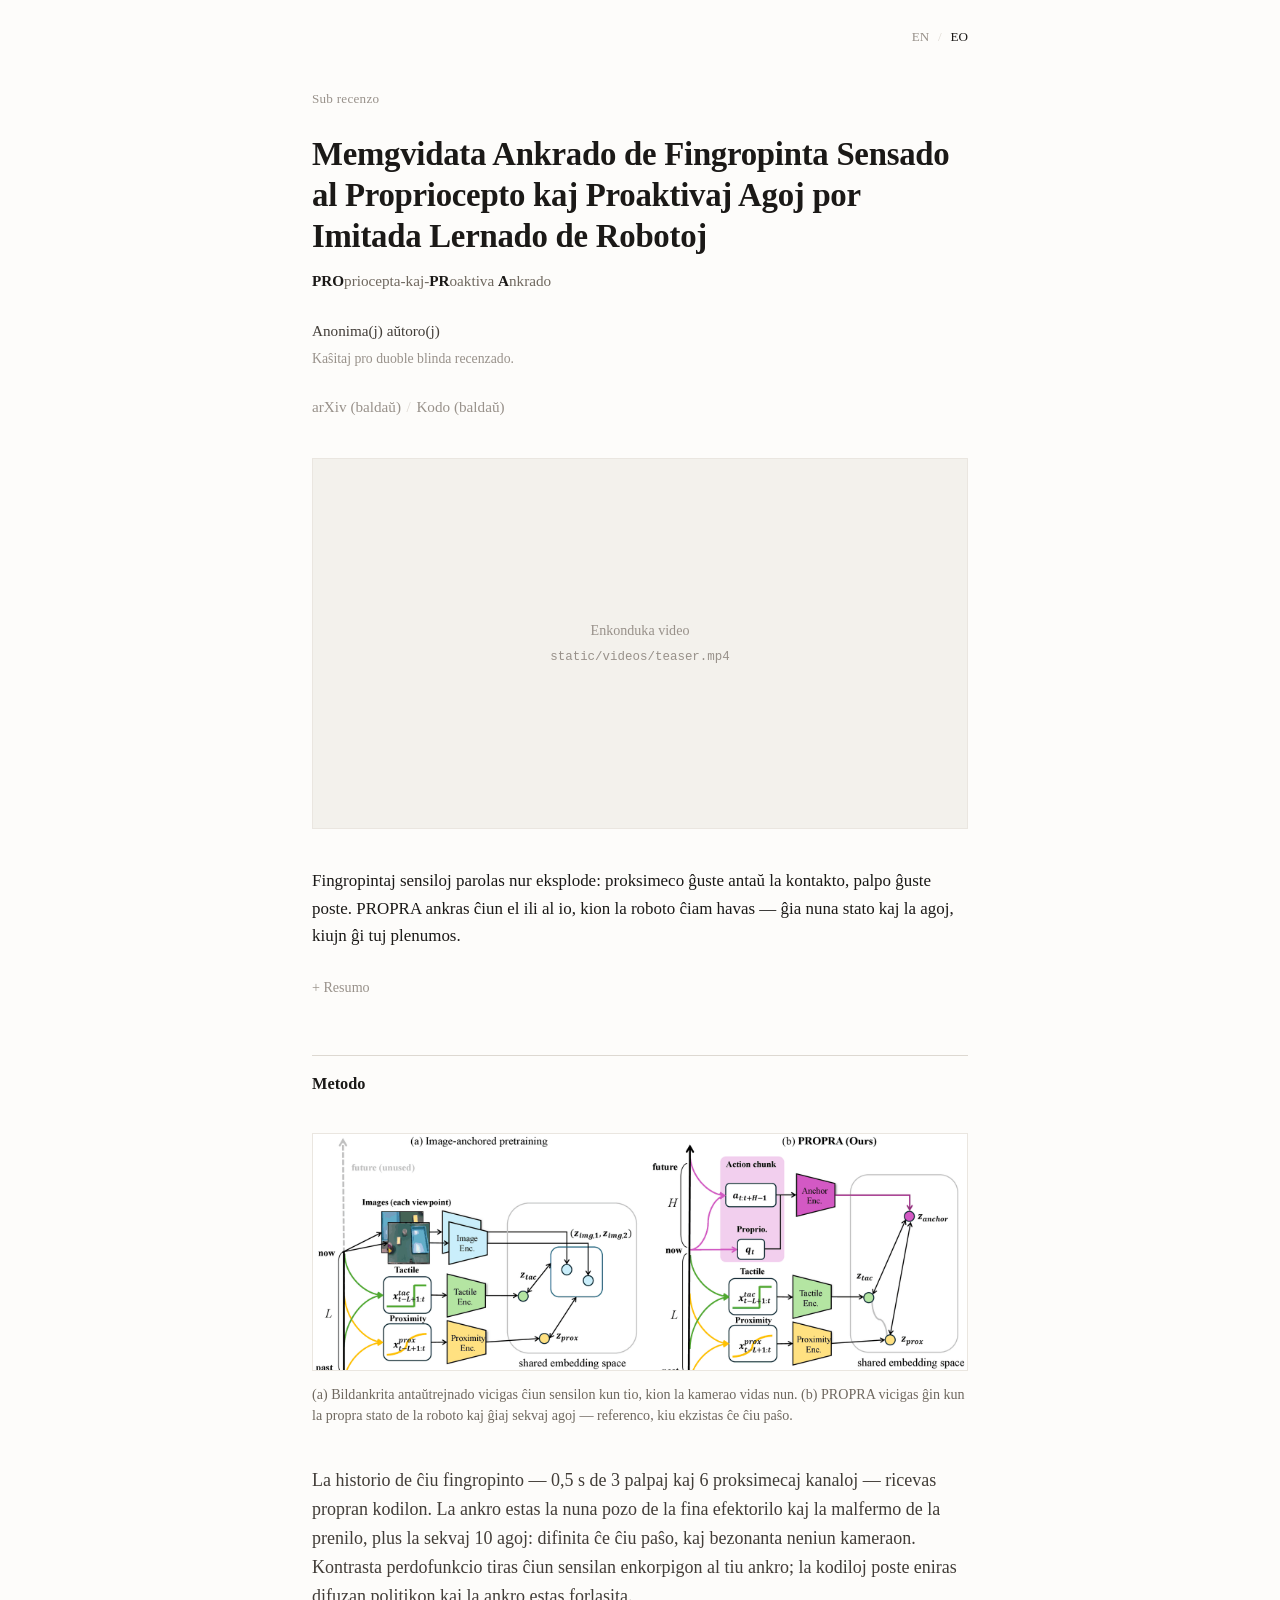
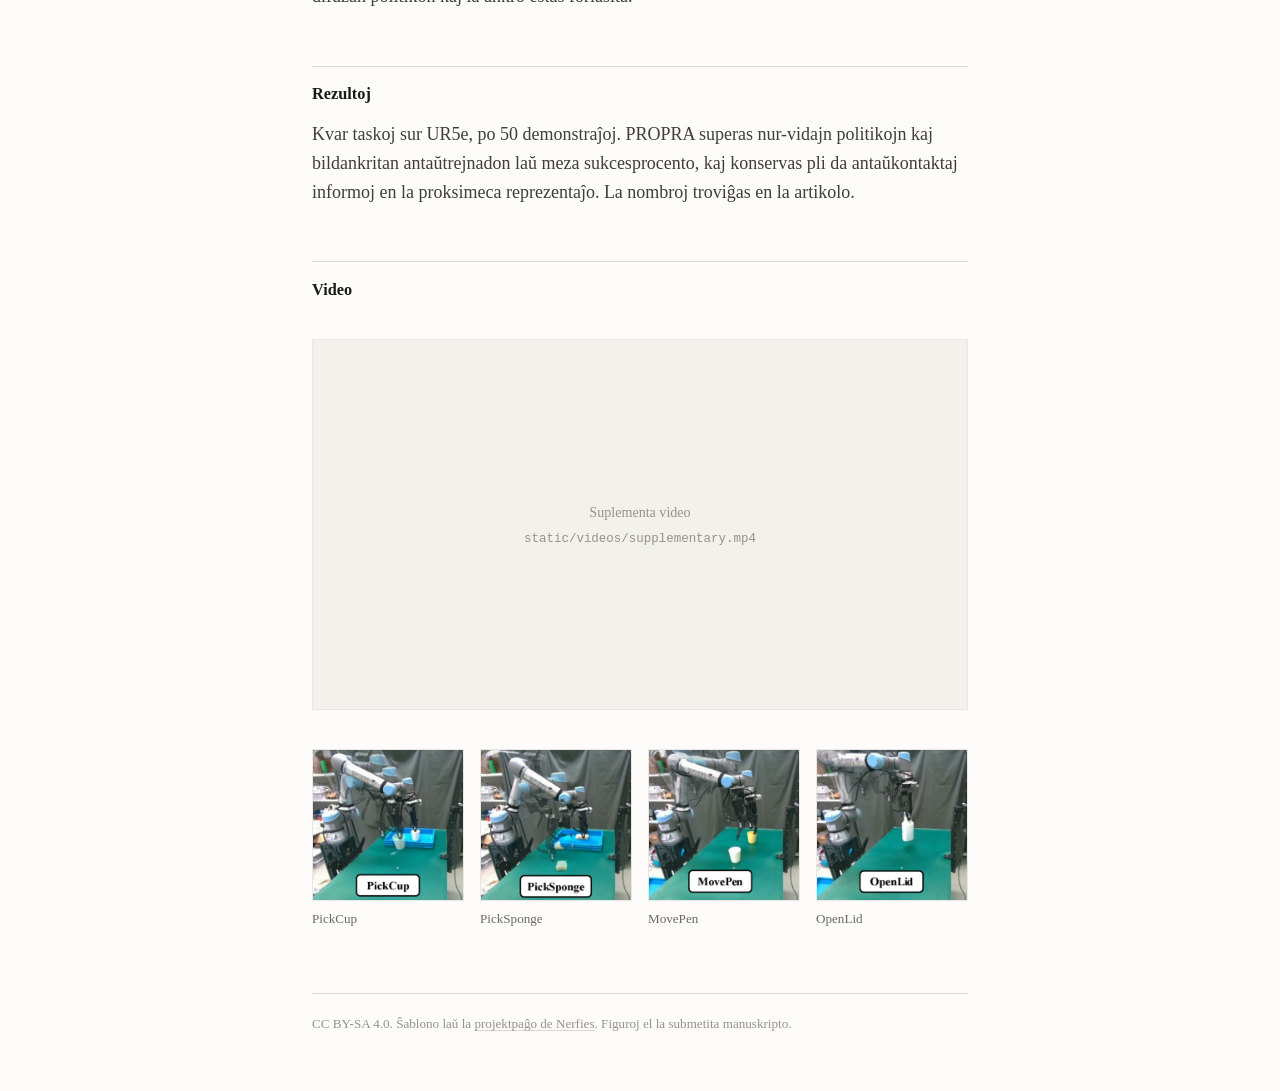
<file: index_epo.html>
<!DOCTYPE html>
<html lang="eo">
<head>
<meta charset="utf-8">
<meta name="viewport" content="width=device-width, initial-scale=1">

<title>PROPRA</title>

<meta name="robots" content="noindex, nofollow, noarchive, nosnippet">
<meta name="googlebot" content="noindex, nofollow, noarchive, nosnippet">

<link rel="icon" href="./static/images/favicon.svg">
<link rel="stylesheet" href="./static/css/propra.css">
</head>

<body>

<div class="topline">
  <a href="./index.html" hreflang="en">EN</a>
  <span>/</span>
  <a href="./index_epo.html" hreflang="eo" class="is-current" aria-current="page">EO</a>
</div>

<main class="wrap">

  <header class="head">
    <p class="status">Sub recenzo</p>

    <h1 class="title">
      Memgvidata Ankrado de Fingropinta Sensado al Propriocepto
      kaj Proaktivaj Agoj por Imitada Lernado de Robotoj
    </h1>

    <p class="expand"><b>PRO</b>priocepta-kaj-<b>PR</b>oaktiva <b>A</b>nkrado</p>

    <p class="byline">Anonima(j) aŭtoro(j)</p>
    <p class="note">Kaŝitaj pro duoble blinda recenzado.</p>

    <p class="where">
      <!-- <a href="./static/paper/propra_icra2026_anonymous.pdf">Artikolo</a><span class="sep">/</span> -->
      <span class="off">arXiv (baldaŭ)</span><span class="sep">/</span><span class="off">Kodo (baldaŭ)</span>
    </p>
  </header>

  <!-- Teaser -->
  <div class="media">
    <div class="slot">
      <!-- When the video is ready, delete .waiting below and uncomment one of:

      <iframe src="https://www.youtube.com/embed/VIDEO_ID?rel=0" title="PROPRA"
              allow="autoplay; encrypted-media" allowfullscreen loading="lazy"></iframe>

      <video controls playsinline preload="metadata" poster="./static/images/fig1_overview.jpg">
        <source src="./static/videos/teaser.mp4" type="video/mp4">
      </video>
      -->
      <div class="waiting">
        <span>Enkonduka video</span>
        <code>static/videos/teaser.mp4</code>
      </div>
    </div>
  </div>

  <p class="lede">
    Fingropintaj sensiloj parolas nur eksplode: proksimeco ĝuste antaŭ la kontakto, palpo ĝuste
    poste. PROPRA ankras ĉiun el ili al io, kion la roboto ĉiam havas &mdash; ĝia nuna stato kaj
    la agoj, kiujn ĝi tuj plenumos.
  </p>

  <details>
    <summary>Resumo</summary>
    <div>
      <p>
        Imitada lernado de robotoj ofte dependas de eksteraj kameraoj, tamen lokajn interagajn indikojn
        &mdash; kiel proksimecon de objekto, komencon de kontakto kaj prenostaton &mdash; malfacilas
        observi apud la fingropintoj pro okludo kaj limigita tempa distingivo. Ni studas, kiel efike
        integri komplementan fingropintan sensadon en imitadan lernadon per premsentemaj palpaj kaj
        reflektaj proksimecaj sensiloj, kune kun antaŭtrejnitaj sensilaj kodiloj.
      </p>
      <p>
        La du modalecoj donas informojn en malsamaj fazoj de la manipulado: proksimeca sensado estas
        informoriĉa antaŭ la kontakto, dum palpa sensado iĝas informoriĉa post la kontakto. Tamen, naive
        aldoni tiujn signalojn al politiko ne konstante plibonigas la rezulton kaj eĉ povas malsuperi
        nur-vidajn politikojn, kio sugestas, ke maldensajn, faz-dependajn sensilajn signalojn malfacilas
        ekspluati el limigitaj demonstraĵoj.
      </p>
      <p>
        Tial ni proponas antaŭtrejnan metodon ankritan al propriocepto, <b>PRO</b>priocepta-kaj-<b>PR</b>oaktiva
        <b>A</b>nkrado (<b>PROPRA</b>), kiu sendepende vicigas la historion de ĉiu fingropinta sensilo kun
        proprioceptaj kaj agaj segmentoj. Tio donas kontinue disponeblan sensmotoran referencon,
        permesante ke ĉiu sensilo estu vicigita sendepende dum siaj informoriĉaj fazoj.
      </p>
      <p>
        Eksperimentoj pri realmondaj manipuladaj taskoj montras, ke nia antaŭtrejna metodo plibonigas la
        mezajn sukcesprocentojn kompare kun nur-vidaj politikoj kaj kun bildankritaj antaŭtrejnaj
        bazlinioj. Analizo de la reprezentaĵoj krome montras, ke ĝi konservas pli riĉajn informojn pri
        antaŭkontaktaj statoj, ebligante pli efikan uzon de komplementa fingropinta sensado.
      </p>
    </div>
  </details>

  <section id="method">
    <h2>Metodo</h2>

    <figure class="media">
      <a href="./static/images/fig2_pretrain.png" target="_blank" rel="noopener">
        <img src="./static/images/fig2_pretrain.png"
             alt="Du antaŭtrejnaj skemoj. (a) Bildankrita vicigo ligas la sensilajn historiojn al bildaj enkorpigoj ĉe la nuna tempopaŝo. (b) PROPRA ligas ĉiun sensilan historion al ankro konstruita el la nuna stato kaj la venonta ago-bloko, sen ajna rekta sensilo-al-sensilo celfunkcio."
             width="1800" height="648" loading="lazy">
      </a>
      <figcaption>
        (a) Bildankrita antaŭtrejnado vicigas ĉiun sensilon kun tio, kion la kamerao vidas nun.
        (b) PROPRA vicigas ĝin kun la propra stato de la roboto kaj ĝiaj sekvaj agoj &mdash; referenco,
        kiu ekzistas ĉe ĉiu paŝo.
      </figcaption>
    </figure>

    <p>
      La historio de ĉiu fingropinto &mdash; 0,5&nbsp;s de 3 palpaj kaj 6 proksimecaj kanaloj &mdash;
      ricevas propran kodilon. La ankro estas la nuna pozo de la fina efektorilo kaj la malfermo de la
      prenilo, plus la sekvaj 10 agoj: difinita ĉe ĉiu paŝo, kaj bezonanta neniun kameraon. Kontrasta
      perdofunkcio tiras ĉiun sensilan enkorpigon al tiu ankro; la kodiloj poste eniras difuzan
      politikon kaj la ankro estas forlasita.
    </p>
  </section>

  <section id="results">
    <h2>Rezultoj</h2>
    <p>
      Kvar taskoj sur UR5e, po 50 demonstraĵoj. PROPRA superas nur-vidajn politikojn kaj bildankritan
      antaŭtrejnadon laŭ meza sukcesprocento, kaj konservas pli da antaŭkontaktaj informoj en la
      proksimeca reprezentaĵo. La nombroj troviĝas en la artikolo.
    </p>
  </section>

  <section id="video">
    <h2>Video</h2>

    <div class="media">
      <div class="slot">
        <!-- When the video is ready, delete .waiting below and uncomment one of:

        <iframe src="https://www.youtube.com/embed/VIDEO_ID?rel=0" title="PROPRA"
                allow="autoplay; encrypted-media" allowfullscreen loading="lazy"></iframe>

        <video controls playsinline preload="metadata" poster="./static/images/fig1_overview.jpg">
          <source src="./static/videos/supplementary.mp4" type="video/mp4">
        </video>
        -->
        <div class="waiting">
          <span>Suplementa video</span>
          <code>static/videos/supplementary.mp4</code>
        </div>
      </div>
    </div>

    <ul class="rollouts">
      <li><figure>
        <video autoplay muted loop playsinline preload="metadata"
               poster="./static/images/task_pickcup.jpg" aria-label="Plenumo de PickCup">
          <source src="./static/videos/task_pickcup.mp4" type="video/mp4">
        </video>
        <figcaption>PickCup</figcaption>
      </figure></li>
      <li><figure>
        <video autoplay muted loop playsinline preload="metadata"
               poster="./static/images/task_picksponge.jpg" aria-label="Plenumo de PickSponge">
          <source src="./static/videos/task_picksponge.mp4" type="video/mp4">
        </video>
        <figcaption>PickSponge</figcaption>
      </figure></li>
      <li><figure>
        <video autoplay muted loop playsinline preload="metadata"
               poster="./static/images/task_movepen.jpg" aria-label="Plenumo de MovePen">
          <source src="./static/videos/task_movepen.mp4" type="video/mp4">
        </video>
        <figcaption>MovePen</figcaption>
      </figure></li>
      <li><figure>
        <video autoplay muted loop playsinline preload="metadata"
               poster="./static/images/task_openlid.jpg" aria-label="Plenumo de OpenLid">
          <source src="./static/videos/task_openlid.mp4" type="video/mp4">
        </video>
        <figcaption>OpenLid</figcaption>
      </figure></li>
    </ul>
  </section>

  <!--
  <section id="bibtex">
    <h2>BibTeX</h2>
    <pre><code>@inproceedings{anonymous2026propra,
  title     = {Self-Supervised Anchoring of Fingertip Sensing to Proprioception
               and Proactive Actions for Robot Imitation Learning},
  author    = {Anonymous},
  booktitle = {IEEE International Conference on Robotics and Automation (ICRA)},
  year      = {2026},
  note      = {Under review}
}</code></pre>
  </section>
  -->

  <footer>
    <p>
      CC BY-SA 4.0. Ŝablono laŭ la <a href="https://nerfies.github.io/">projektpaĝo de Nerfies</a>.
      Figuroj el la submetita manuskripto.
    </p>
  </footer>

</main>

</body>
</html>
</file>
<file: static/css/propra.css>
/* ==========================================================================
   PROPRA project page.

   Typographic, not decorative: one serif, near-monochrome, hairlines instead
   of shadows, a single column. Deliberately no gradients, no cards, no
   accent colour — the figures are the only colour on the page.
   ========================================================================== */

*, *::before, *::after { box-sizing: border-box; }

:root {
  color-scheme: light;

  /* warm greys — the only palette */
  --ink:       #1b1917;
  --ink-2:     #423d38;
  --ink-3:     #6f685f;
  --ink-4:     #98918a;
  --bg:        #fdfcfa;
  --bg-soft:   #f3f1ec;
  --line:      #ddd8d1;
  --line-soft: #eae6e0;

  --col: 44rem;   /* the one column everything sits in */

  /* kept only so tools/snippets/results-chart.html still resolves */
  --radius: 2px;
  --shadow: none;
  --accent: var(--ink);
  --accent-dark: var(--ink);
  --accent-soft: var(--bg-soft);
  --baseline: #8a8379;
  --neutral: #b6afa6;
}

html { -webkit-text-size-adjust: 100%; }

body {
  margin: 0;
  background: var(--bg);
  color: var(--ink-2);
  font-family: 'Source Serif 4', Charter, Georgia, 'Times New Roman', serif;
  font-size: 18px;
  line-height: 1.62;
  font-synthesis-weight: none;
  -webkit-font-smoothing: antialiased;
}

p { margin: 0 0 1.1em; }
img, video, svg { max-width: 100%; }
b, strong { font-weight: 600; color: var(--ink); }
em { font-style: italic; }

a {
  color: inherit;
  text-decoration: underline;
  text-decoration-thickness: 1px;
  text-underline-offset: 2px;
  text-decoration-color: var(--line);
}
a:hover { text-decoration-color: currentColor; }

h1, h2, h3, h4 {
  font-weight: 600;
  color: var(--ink);
  line-height: 1.28;
  margin: 0;
}

.wrap { max-width: var(--col); margin: 0 auto; padding: 0 1.5rem; }

/* ---------- top line: language only ---------------------------------------- */
.topline {
  max-width: var(--col); margin: 0 auto;
  padding: 1.6rem 1.5rem 0;
  display: flex; justify-content: flex-end; gap: .55rem;
  font-size: .82rem; color: var(--ink-4);
}
.topline a { text-decoration: none; color: var(--ink-4); }
.topline a:hover { color: var(--ink); }
.topline a.is-current { color: var(--ink); }
.topline span { color: var(--line); }

/* ---------- title block ---------------------------------------------------- */
.head { padding: 2.6rem 0 0; }
.status {
  font-size: .82rem; color: var(--ink-4);
  letter-spacing: .02em; margin-bottom: 1.5rem;
}
h1.title {
  font-size: clamp(1.45rem, 1.05rem + 1.7vw, 2.05rem);
  line-height: 1.26;
  letter-spacing: -.008em;
  margin-bottom: .7rem;
  text-wrap: pretty;
}
.expand { font-size: .95rem; color: var(--ink-3); margin-bottom: 1.6rem; }
.byline { font-size: .95rem; color: var(--ink-2); margin-bottom: .3rem; }
.byline + .note { font-size: .86rem; color: var(--ink-4); margin-bottom: 1.5rem; }
.where { font-size: .95rem; color: var(--ink-3); margin: 0; }
.where .off { color: var(--ink-4); }
.where .sep { color: var(--line); padding: 0 .35rem; }

/* ---------- media ---------------------------------------------------------- */
.media { margin: 2.4rem 0; }
.media img { display: block; width: 100%; height: auto; border: 1px solid var(--line-soft); }
.media figcaption,
.caption { font-size: .88rem; line-height: 1.55; color: var(--ink-3); margin-top: .8rem; }
figure { margin: 0; }

.slot {
  position: relative; width: 100%; padding-bottom: 56.25%;
  background: var(--bg-soft); border: 1px solid var(--line-soft);
}
.slot iframe, .slot video { position: absolute; inset: 0; width: 100%; height: 100%; border: 0; }
.slot .waiting {
  position: absolute; inset: 0;
  display: flex; flex-direction: column; align-items: center; justify-content: center; gap: .3rem;
  font-size: .88rem; color: var(--ink-4);
}
.slot .waiting code {
  font-family: ui-monospace, SFMono-Regular, Menlo, monospace;
  font-size: .78rem; color: var(--ink-4);
}

/* ---------- sections ------------------------------------------------------- */
section { margin-top: 3.4rem; }
h2 {
  font-size: 1.02rem;
  margin-bottom: .9rem;
  padding-top: 1.1rem;
  border-top: 1px solid var(--line);
}

h3 {
  font-size: .95rem;
  margin: 2.2rem 0 .7rem;
}
h2 + h3 { margin-top: 0; }

ol, ul { margin: 0 0 1.1em; padding-left: 1.4em; }
li { margin-bottom: .25em; }

/* a figure-width video (no fixed 16:9 slot) */
.media > video {
  display: block; width: 100%; height: auto;
  background: var(--bg-soft); border: 1px solid var(--line-soft);
}

/* ---------- tables: hairlines only ----------------------------------------- */
.table-wrap { overflow-x: auto; margin: 1.8rem 0 2rem; }
table {
  width: 100%; border-collapse: collapse;
  font-size: .86rem; line-height: 1.45;
  font-variant-numeric: tabular-nums;
}
caption {
  caption-side: bottom; text-align: left;
  font-size: .88rem; line-height: 1.55; color: var(--ink-3); padding-top: .8rem;
}
th, td { padding: .38rem .6rem; text-align: right; white-space: nowrap; }
th:first-child, td:first-child { text-align: left; padding-left: 0; }
th:last-child, td:last-child { padding-right: 0; }
thead th { font-weight: 600; color: var(--ink); border-top: 1px solid var(--line); border-bottom: 1px solid var(--line); }
tbody tr + tr td { border-top: 1px solid var(--line-soft); }
tfoot td, tr.ours td { border-top: 1px solid var(--line); color: var(--ink); }
tbody:last-child tr:last-child td, tfoot tr:last-child td { border-bottom: 1px solid var(--line); }

/* ---------- success-rate chart --------------------------------------------- */
/* Series colours are taken from the paper's own figures (Figs. 5–7), so the
   chart reads as one more figure rather than page chrome. */
.chart {
  --c-vis:  #c3c2b7;
  --c-none: #898781;
  --c-img:  #2a78d6;
  --c-pair: #eb6834;
  --c-ours: #4a3aa7;
  --label:  7.2rem;   /* task-name column */
  --valw:   2.6rem;   /* value column     */
}
.s-vis  { --c: var(--c-vis); }
.s-none { --c: var(--c-none); }
.s-img  { --c: var(--c-img); }
.s-pair { --c: var(--c-pair); }
.s-ours { --c: var(--c-ours); }

.chart-legend {
  display: flex; flex-wrap: wrap; gap: .3rem 1.1rem;
  list-style: none; padding: 0; margin: 0 0 1.2rem;
  font-size: .8rem; color: var(--ink-3);
}
.chart-legend li { display: inline-flex; align-items: center; gap: .4rem; margin: 0; }
.chart-legend li::before {
  content: ''; width: .7rem; height: .7rem; background: var(--c); flex: none;
}
.chart-legend .s-ours { color: var(--ink); font-weight: 600; }

.chart-group {
  display: grid; grid-template-columns: var(--label) 1fr;
  align-items: center; padding: .55rem 0;
}
.chart-group + .chart-group { border-top: 1px solid var(--line-soft); }
.chart-group.is-avg { border-top: 1px solid var(--line); }
.chart-group.chart-axis { border-top: 0; padding-top: .2rem; }
.chart-task { margin: 0; font-size: .86rem; color: var(--ink-2); }
.is-avg .chart-task { font-weight: 600; color: var(--ink); }

.bar-row {
  display: grid; grid-template-columns: 1fr var(--valw);
  align-items: center; column-gap: .5rem;
}
.track {
  position: relative; display: block; height: 15px;
  /* 25 / 50 / 75 % gridlines, continuous down a group */
  background: linear-gradient(to right,
    transparent calc(25% - .5px), var(--line-soft) 0, var(--line-soft) calc(25% + .5px), transparent 0,
    transparent calc(50% - .5px), var(--line-soft) 0, var(--line-soft) calc(50% + .5px), transparent 0,
    transparent calc(75% - .5px), var(--line-soft) 0, var(--line-soft) calc(75% + .5px), transparent 0);
  border-left: 1px solid var(--line);
}
.bar {
  position: absolute; left: 0; top: 2px; bottom: 2px;
  width: calc(var(--v) * 1%);
  background: var(--c);
  transform-origin: left center;
}
.err {                      /* ±1 SD whisker */
  position: absolute; top: 50%; height: 1px;
  left: calc((var(--v) - var(--sd)) * 1%);
  width: calc(var(--sd) * 2%);
  background: var(--ink);
}
.err::before, .err::after {
  content: ''; position: absolute; top: -3px; width: 1px; height: 7px; background: var(--ink);
}
.err::before { left: 0; }
.err::after  { right: 0; }
.val {
  font-size: .76rem; color: var(--ink-3); text-align: right;
  font-variant-numeric: tabular-nums;
}
.s-ours .val { color: var(--ink); font-weight: 600; }

.chart-axis .track { height: 1.1rem; background: none; border-left: 0; }
.chart-axis .track span {
  position: absolute; left: calc(var(--t) * 1%); transform: translateX(-50%);
  font-size: .72rem; color: var(--ink-4);
}
.chart-axis .track span:first-child { transform: none; }
.chart-axis .track span:last-child  { transform: translateX(-100%); }

.chart-table { margin: .9rem 0 0; }
.chart-table .table-wrap { margin: .6rem 0 0; }

/* growth: only armed when JS is there to trigger it, so no-JS readers get the
   finished chart. Groups start one after another, bars within a group ripple. */
.js .chart .bar { transform: scaleX(0); }
.js .chart .err, .js .chart .val { opacity: 0; }
.js .chart.is-in .bar {
  transform: scaleX(1);
  transition: transform .9s cubic-bezier(.2, .7, .2, 1);
  transition-delay: calc(var(--g) * 140ms + var(--i) * 60ms);
}
.js .chart.is-in .err,
.js .chart.is-in .val {
  opacity: 1;
  transition: opacity .35s ease;
  transition-delay: calc(var(--g) * 140ms + var(--i) * 60ms + 750ms);
}

@media (max-width: 620px) {
  .chart-group { grid-template-columns: 1fr; row-gap: .35rem; }
  .chart-axis .chart-task { display: none; }
}
@media print, (prefers-reduced-motion: reduce) {
  .js .chart .bar { transform: none; }
  .js .chart .err, .js .chart .val { opacity: 1; }
  .js .chart.is-in .bar, .js .chart.is-in .err, .js .chart.is-in .val { transition: none; }
}

/* ---------- lede ----------------------------------------------------------- */
.lede { font-size: 1.06rem; color: var(--ink); margin: 2.2rem 0 1.4rem; }

/* ---------- disclosure ----------------------------------------------------- */
details { margin-bottom: 1rem; }
summary {
  cursor: pointer; font-size: .88rem; color: var(--ink-4);
  list-style: none; display: inline-block;
}
summary::-webkit-details-marker { display: none; }
summary::before { content: '+ '; }
details[open] summary::before { content: '– '; }
summary:hover { color: var(--ink); }
details > div { padding-top: 1rem; }
details p { font-size: .94rem; color: var(--ink-3); }

/* ---------- rollouts ------------------------------------------------------- */
.rollouts {
  display: grid; grid-template-columns: repeat(4, 1fr); gap: 1rem;
  margin-top: 1.6rem; padding: 0; list-style: none;
}
.rollouts li { margin: 0; }
.rollouts video, .rollouts img {
  display: block; width: 100%; aspect-ratio: 1 / 1; object-fit: cover;
  background: var(--bg-soft); border: 1px solid var(--line-soft);
}
.rollouts figcaption { font-size: .82rem; color: var(--ink-3); margin-top: .45rem; }
@media (max-width: 620px) { .rollouts { grid-template-columns: repeat(2, 1fr); } }

/* ---------- bibtex (only used if that section is uncommented) -------------- */
pre {
  background: var(--bg-soft); border: 1px solid var(--line-soft);
  padding: 1rem 1.1rem; overflow-x: auto; margin: 0;
  font-family: ui-monospace, SFMono-Regular, Menlo, monospace;
  font-size: .78rem; line-height: 1.6; color: var(--ink-2);
}
.copy-btn {
  font: inherit; font-size: .82rem; color: var(--ink-4);
  background: none; border: 0; padding: 0; cursor: pointer; margin-bottom: .5rem;
}
.copy-btn:hover { color: var(--ink); }

/* ---------- footer --------------------------------------------------------- */
footer {
  margin: 4rem 0 0;
  padding: 1.2rem 0 3.5rem;
  border-top: 1px solid var(--line);
  font-size: .82rem; color: var(--ink-4);
}
footer p { margin: 0; }

@media (prefers-reduced-motion: reduce) { html { scroll-behavior: auto; } }
</file>
